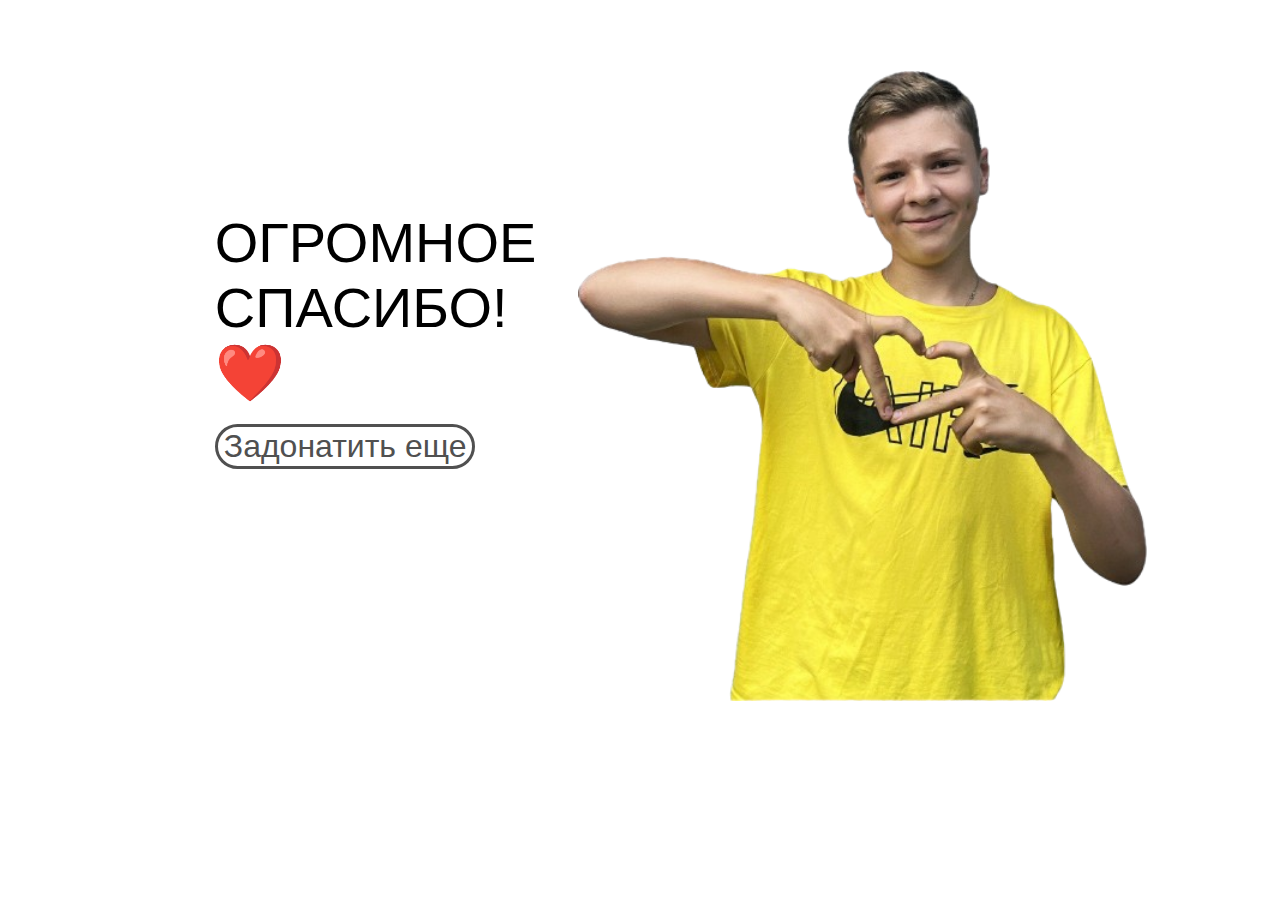
<file: index.html>
<!DOCTYPE html>
<html lang="ru">
<head>
    <meta charset="UTF-8">
    <meta name="viewport" content="width=device-width, initial-scale=1.0">

    <link rel="stylesheet" href="main.css">
    <link rel="icon" href="img/image.png" type="image/x-icon">

    <title>Спасибо</title>
</head>
<body>

    <div class="content">
        <div class="con1">
        <div class="text"> <a href="donater.html" title="Нажми на меня)">ОГРОМНОЕ <br>СПАСИБО!❤️</a> </div>

        <form action="https://send.monobank.ua/jar/A7wDQvzDbc" target="_blank">
        <button>Задонатить еще</button>
        </form>

        </div>

        <div class="photo"> <a href="https://www.instagram.com/danya_hodo/" target="_blank"> <img SRC="img/main (2).png" alt="photo"> </a> </div>
    </div>

</body>
</html>
</file>
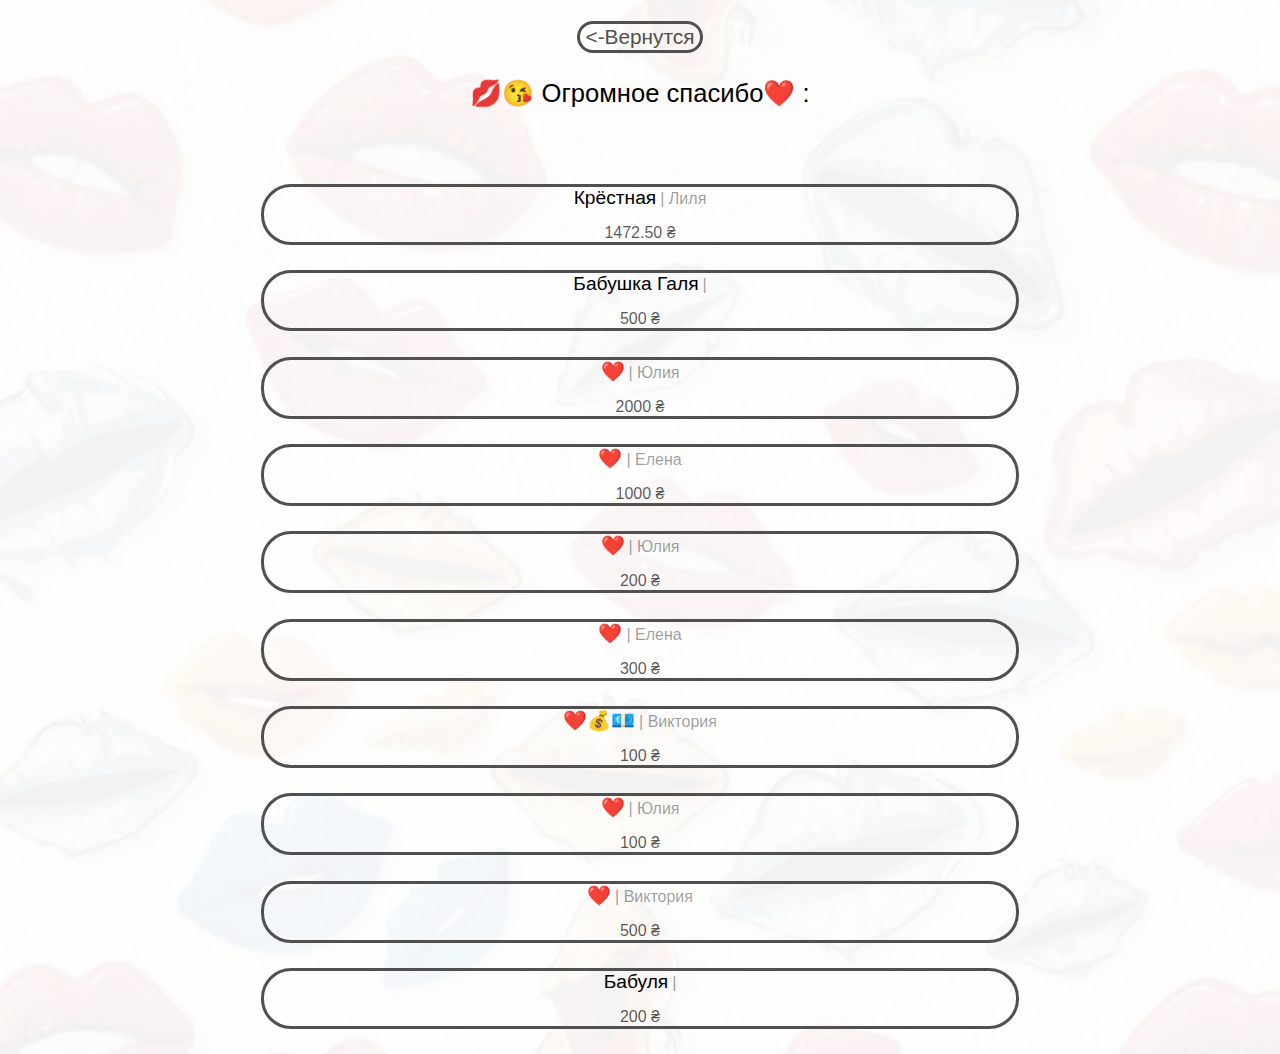
<file: donater.html>
<!DOCTYPE html>
<html lang="ru">
<head>
    <meta charset="UTF-8">
    <meta name="viewport" content="width=device-width, initial-scale=1.0">

    <link rel="stylesheet" href="donater.css">
    <link rel="icon" href="img/love p.png" type="image/x-icon">

    <title>Донатеры</title>
</head>
<body>

    <div class="content">

        <form action="index.html">
            <button><-Вернутся</button>
        </form>

        <p class="main-text">💋😘 Огромное спасибо❤️ :</p>

        <div class="g"> </div>
        <div class="g"> </div>
        <div class="g"> </div>


        <div class="donater">
            <span class="name">Крёстная</span>
            <span class="user_name">Лиля</span>
            <div class="grn">1472.50</div>
        </div>

        <div class="donater">
            <span class="name">Бабушка Галя</span>
            <span class="user_name"></span>
            <div class="grn">500</div>
        </div>

        <div class="donater">
            <span class="name">❤️</span>
            <span class="user_name">Юлия</span>
            <div class="grn">2000</div>
        </div>

        <div class="donater">
            <span class="name">❤️</span>
            <span class="user_name">Елена</span>
            <div class="grn">1000</div>
        </div>

        <div class="donater">
            <span class="name">❤️</span>
            <span class="user_name">Юлия</span>
            <div class="grn">200</div>
        </div>

        <div class="donater">
            <span class="name">❤️</span>
            <span class="user_name">Елена</span>
            <div class="grn">300</div>
        </div>

        <div class="donater">
            <span class="name">❤️💰💶</span>
            <span class="user_name">Виктория</span>
            <div class="grn">100</div>
        </div>

        <div class="donater">
            <span class="name">❤️</span>
            <span class="user_name">Юлия</span>
            <div class="grn">100</div>
        </div>

        <div class="donater">
            <span class="name">❤️</span>
            <span class="user_name">Виктория</span>
            <div class="grn">500</div>
        </div>

        <div class="donater">
            <span class="name">Бабуля</span>
            <span class="user_name"></span>
            <div class="grn">200</div>
        </div>

        





    </div>



</body>
</html>
</file>
<file: main.css>
.content {
    width: 100%;
    display: flex;
    justify-content: center;
    flex-wrap: wrap ;
}


.con1 {

    margin-top: 16%;
}

.text{

    width: 50%;

    font-size: 350%;
    font-family: sans-serif;
    color: black;

    cursor: default;

}


a {
    text-decoration: none;
    color: black;
}

button {
    margin-top: 5%;

    border: 3px solid rgb(80, 80, 80);
    background: none;
    border-radius: 30px;

    font-size: 200%;
    font-family: sans-serif;
    color: rgb(80, 80, 80);
}
button:hover{

    margin-top: 5%;

    border: 3px solid rgb(146, 146, 146);
    background: none;
    border-radius: 30px;

    font-family: sans-serif;
    color: rgb(151, 151, 151);
}
font-size: 200%;

.button-d{
    font-size: 70%;
}



.photo{
    margin-top: 5%;


    margin-right: 1%;
}
.photo img {
    width: 120%;
}
</file>
<file: donater.css>
body {
    background-color: white;
    background-image: url(img/background.jpg);

    background-repeat: no-repeat;
    background-size: cover;

}


.content {
    text-align: center;
}

button {
    margin-top: 1%;

    border: 3px solid rgb(80, 80, 80);
    background: none;
    border-radius: 30px;

    font-size: 130%;
    font-family: sans-serif;
    color: rgb(80, 80, 80);
}
button:hover{

    border: 3px solid rgb(146, 146, 146);
    color: rgb(151, 151, 151);
}

.main-text {
    display: inline-block;

    margin-top: 2%;
    font-family: sans-serif;
    font-size: 160%;
}

.g {
    margin-top: 4%;
}




.donater {

    margin: 2% 20%;

    border: 3px solid rgb(80, 80, 80);
    background-color: rgba(255, 255, 255, 0.199);
    border-radius: 30px;
}


.name {

    font-size: 120%;
    font-family: sans-serif;
    color: black;
}

.user_name   {
    font-size: 100%;
    font-family: sans-serif;
    color: rgba(0, 0, 0, 0.393);
}
.user_name::before {
    content: "| ";
}

.grn {

    margin-top: 2%;

    font-size: 100%;
    font-family: sans-serif;
    color: rgba(0, 0, 0, 0.662); 
}
.grn::after {
    content: " ₴";
    color: rgba(0, 0, 0, 0.662); 
}
</file>
